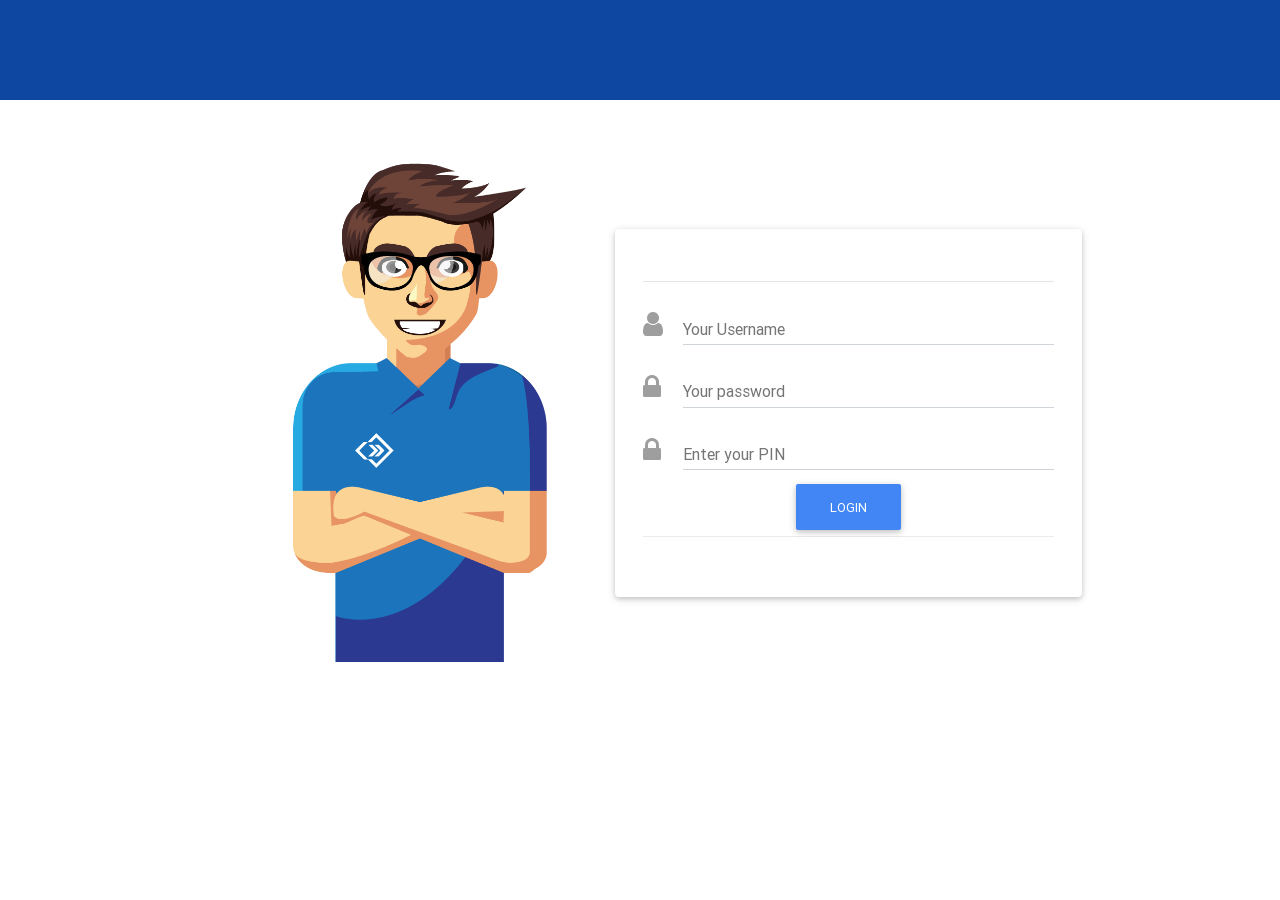
<file: weekends/app/index.html>
<html>
<head>
	 <meta charset="utf-8">
    <meta name="viewport" content="width=device-width, initial-scale=1, shrink-to-fit=no">
    <meta http-equiv="x-ua-compatible" content="ie=edge">
<title>JuanUPserve</title>
 <link rel="shortcut icon" href="./resources/weekends_bw.png"></link>
      <!-- Font Awesome -->
    <link rel="stylesheet" href="./resources/font-awesome/4.7.0/css/font-awesome.min.css">
    <link rel="stylesheet" href="./resources/jicon/jicon.css">

    <!-- Bootstrap core CSS -->
    <link href="./resources/css/bootstrap.min.css" rel="stylesheet">

    <!-- Material Design Bootstrap -->
    <link href="./resources/css/mdb.min.css" rel="stylesheet">

    <link href="./resources/css/addons/datatables.min.css" rel="stylesheet">
    <link rel="stylesheet" href="./resources/sweetalert/dist/sweetalert.css">


     <link rel="stylesheet" type="text/css" href="./resources/animate.min.css"/>
     <link rel="stylesheet" type="text/css" href="./style.css"/>

<style type="text/css">

@-webkit-keyframes mymove {
  0%   {top: 0px;}
  25%  {top: 3px;}
  75%  {top: 0px}
  100% {top: 3px;}
}


.moveupdown{
-webkit-animation: mymove 7s infinite;	
position:absolute;
}
 

</style>

<!-- Global site tag (gtag.js) - Google Analytics -->
<script async src="https://www.googletagmanager.com/gtag/js?id=UA-132888799-1"></script>
<script>
  window.dataLayer = window.dataLayer || [];
  function gtag(){dataLayer.push(arguments);}
  gtag('js', new Date());

  gtag('config', 'UA-132888799-1');
</script>


</head>
<body id='mainbody' style='background:#fff;'>



</body>

   <!-- SCRIPTS -->
    <!-- JQuery -->
    <script type="text/javascript" src="./resources/js/jquery-3.3.1.min.js"></script>

    <!-- Tooltips -->
    <script type="text/javascript" src="./resources/js/popper.min.js"></script>

    <!-- Bootstrap core JavaScript -->
    <script type="text/javascript" src="./resources/js/bootstrap.min.js"></script>

    <!-- MDB core JavaScript -->
    <script type="text/javascript" src="./resources/js/mdb.min.js"></script>
     <script type="text/javascript" src="./resources/sweetalert/dist/sweetalert.min.js"></script>

    <script type="text/javascript" src="./resources/js/addons/datatables.min.js"></script>
    <script type="text/javascript" src="./resources/localforage.min.js"></script>
  





      <script type="text/javascript" src="./script.js"></script>
      <script type="text/javascript" src="./login.js"></script>
      <script type="text/javascript" src="./main_app.js"></script><!-- Most waiter apps -->
      <script type="text/javascript" src="./kitchen_app.js"></script><!-- Most kitchen apps -->
      <script type="text/javascript" src="./cashier_app.js"></script><!-- Most Cashier apps -->
      <script type="text/javascript">


$(document).ready(function(){
logoutifsessionexpires();


});

      </script>
</html>
</file>
<file: weekends/app/resources/jicon/jicon.css>
@font-face {
  font-family: 'jicon';
  src:  url('jicon.eot?i6e0m6');
  src:  url('jicon.eot?i6e0m6#iefix') format('embedded-opentype'),
    url('jicon.ttf?i6e0m6') format('truetype'),
    url('jicon.woff?i6e0m6') format('woff'),
    url('jicon.svg?i6e0m6#icon') format('svg');
  font-weight: normal;
  font-style: normal;
}

[class^="jicon-"], [class*=" jicon-"] {
  /* use !important to prevent issues with browser extensions that change jicon */
  font-family: 'jicon' !important;
  speak: none;
  font-style: normal;
  font-weight: normal;
  font-variant: normal;
  text-transform: none;
  line-height: 1;

  /* Better Font Rendering =========== */
  -webkit-font-smoothing: antialiased;
  -moz-osx-font-smoothing: grayscale;
}

.jicon-vip:before {
  content: "\e900";
}
.jicon-misc:before {
  content: "\e901";
}
.jicon-bar:before {
  content: "\e902";
}
.jicon-beef:before {
  content: "\e903";
}
.jicon-beverages:before {
  content: "\e904";
}
.jicon-burger:before {
  content: "\e905";
}
.jicon-chicken:before {
  content: "\e906";
}
.jicon-coffee:before {
  content: "\e907";
}
.jicon-dessert:before {
  content: "\e908";
}
.jicon-pasta:before {
  content: "\e909";
}
.jicon-pizza:before {
  content: "\e90a";
}
.jicon-pork:before {
  content: "\e90b";
}
.jicon-sandwich:before {
  content: "\e90c";
}
.jicon-vegetables:before {
  content: "\e90d";
}
.jicon-admin:before {
  content: "\e90e";
}
.jicon-appetizer:before {
  content: "\e90f";
}
.jicon-dine-in:before {
  content: "\e910";
}
.jicon-payout:before {
  content: "\e911";
}
.jicon-status:before {
  content: "\e912";
}
.jicon-takeout:before {
  content: "\e913";
}
</file>
<file: weekends/app/resources/sweetalert/dist/sweetalert.css>
body.stop-scrolling {
  height: 100%;
  overflow: hidden; }

.sweet-overlay {
  background-color: black;
  /* IE8 */
  -ms-filter: "progid:DXImageTransform.Microsoft.Alpha(Opacity=40)";
  /* IE8 */
  background-color: rgba(0, 0, 0, 0.4);
  position: fixed;
  left: 0;
  right: 0;
  top: 0;
  bottom: 0;
  display: none;
  z-index: 10000; }

.sweet-alert {
  background-color: white;
  font-family: 'Open Sans', 'Helvetica Neue', Helvetica, Arial, sans-serif;
  width: 478px;
  padding: 17px;
  border-radius: 5px;
  text-align: center;
  position: fixed;
  left: 50%;
  top: 50%;
  margin-left: -256px;
  margin-top: -200px;
  overflow: hidden;
  display: none;
  z-index: 99999; }
  @media all and (max-width: 540px) {
    .sweet-alert {
      width: auto;
      margin-left: 0;
      margin-right: 0;
      left: 15px;
      right: 15px; } }
  .sweet-alert h2 {
    color: #575757;
    font-size: 30px;
    text-align: center;
    font-weight: 600;
    text-transform: none;
    position: relative;
    margin: 25px 0;
    padding: 0;
    line-height: 40px;
    display: block; }
  .sweet-alert p {
    color: #797979;
    font-size: 16px;
    text-align: center;
    font-weight: 300;
    position: relative;
    text-align: inherit;
    float: none;
    margin: 0;
    padding: 0;
    line-height: normal; }
  .sweet-alert fieldset {
    border: none;
    position: relative; }
  .sweet-alert .sa-error-container {
    background-color: #f1f1f1;
    margin-left: -17px;
    margin-right: -17px;
    overflow: hidden;
    padding: 0 10px;
    max-height: 0;
    webkit-transition: padding 0.15s, max-height 0.15s;
    transition: padding 0.15s, max-height 0.15s; }
    .sweet-alert .sa-error-container.show {
      padding: 10px 0;
      max-height: 100px;
      webkit-transition: padding 0.2s, max-height 0.2s;
      transition: padding 0.25s, max-height 0.25s; }
    .sweet-alert .sa-error-container .icon {
      display: inline-block;
      width: 24px;
      height: 24px;
      border-radius: 50%;
      background-color: #ea7d7d;
      color: white;
      line-height: 24px;
      text-align: center;
      margin-right: 3px; }
    .sweet-alert .sa-error-container p {
      display: inline-block; }
  .sweet-alert .sa-input-error {
    position: absolute;
    top: 29px;
    right: 26px;
    width: 20px;
    height: 20px;
    opacity: 0;
    -webkit-transform: scale(0.5);
    transform: scale(0.5);
    -webkit-transform-origin: 50% 50%;
    transform-origin: 50% 50%;
    -webkit-transition: all 0.1s;
    transition: all 0.1s; }
    .sweet-alert .sa-input-error::before, .sweet-alert .sa-input-error::after {
      content: "";
      width: 20px;
      height: 6px;
      background-color: #f06e57;
      border-radius: 3px;
      position: absolute;
      top: 50%;
      margin-top: -4px;
      left: 50%;
      margin-left: -9px; }
    .sweet-alert .sa-input-error::before {
      -webkit-transform: rotate(-45deg);
      transform: rotate(-45deg); }
    .sweet-alert .sa-input-error::after {
      -webkit-transform: rotate(45deg);
      transform: rotate(45deg); }
    .sweet-alert .sa-input-error.show {
      opacity: 1;
      -webkit-transform: scale(1);
      transform: scale(1); }
  .sweet-alert input {
    width: 100%;
    box-sizing: border-box;
    border-radius: 3px;
    border: 1px solid #d7d7d7;
    height: 43px;
    margin-top: 10px;
    margin-bottom: 17px;
    font-size: 18px;
    box-shadow: inset 0px 1px 1px rgba(0, 0, 0, 0.06);
    padding: 0 12px;
    display: none;
    -webkit-transition: all 0.3s;
    transition: all 0.3s; }
    .sweet-alert input:focus {
      outline: none;
      box-shadow: 0px 0px 3px #c4e6f5;
      border: 1px solid #b4dbed; }
      .sweet-alert input:focus::-moz-placeholder {
        transition: opacity 0.3s 0.03s ease;
        opacity: 0.5; }
      .sweet-alert input:focus:-ms-input-placeholder {
        transition: opacity 0.3s 0.03s ease;
        opacity: 0.5; }
      .sweet-alert input:focus::-webkit-input-placeholder {
        transition: opacity 0.3s 0.03s ease;
        opacity: 0.5; }
    .sweet-alert input::-moz-placeholder {
      color: #bdbdbd; }
    .sweet-alert input:-ms-input-placeholder {
      color: #bdbdbd; }
    .sweet-alert input::-webkit-input-placeholder {
      color: #bdbdbd; }
  .sweet-alert.show-input input {
    display: block; }
  .sweet-alert .sa-confirm-button-container {
    display: inline-block;
    position: relative; }
  .sweet-alert .la-ball-fall {
    position: absolute;
    left: 50%;
    top: 50%;
    margin-left: -27px;
    margin-top: 4px;
    opacity: 0;
    visibility: hidden; }
  .sweet-alert button {
    background-color: #8CD4F5;
    color: white;
    border: none;
    box-shadow: none;
    font-size: 17px;
    font-weight: 500;
    -webkit-border-radius: 4px;
    border-radius: 5px;
    padding: 10px 32px;
    margin: 26px 5px 0 5px;
    cursor: pointer; }
    .sweet-alert button:focus {
      outline: none;
      box-shadow: 0 0 2px rgba(128, 179, 235, 0.5), inset 0 0 0 1px rgba(0, 0, 0, 0.05); }
    .sweet-alert button:hover {
      background-color: #7ecff4; }
    .sweet-alert button:active {
      background-color: #5dc2f1; }
    .sweet-alert button.cancel {
      background-color: #C1C1C1; }
      .sweet-alert button.cancel:hover {
        background-color: #b9b9b9; }
      .sweet-alert button.cancel:active {
        background-color: #a8a8a8; }
      .sweet-alert button.cancel:focus {
        box-shadow: rgba(197, 205, 211, 0.8) 0px 0px 2px, rgba(0, 0, 0, 0.0470588) 0px 0px 0px 1px inset !important; }
    .sweet-alert button[disabled] {
      opacity: .6;
      cursor: default; }
    .sweet-alert button.confirm[disabled] {
      color: transparent; }
      .sweet-alert button.confirm[disabled] ~ .la-ball-fall {
        opacity: 1;
        visibility: visible;
        transition-delay: 0s; }
    .sweet-alert button::-moz-focus-inner {
      border: 0; }
  .sweet-alert[data-has-cancel-button=false] button {
    box-shadow: none !important; }
  .sweet-alert[data-has-confirm-button=false][data-has-cancel-button=false] {
    padding-bottom: 40px; }
  .sweet-alert .sa-icon {
    width: 80px;
    height: 80px;
    border: 4px solid gray;
    -webkit-border-radius: 40px;
    border-radius: 40px;
    border-radius: 50%;
    margin: 20px auto;
    padding: 0;
    position: relative;
    box-sizing: content-box; }
    .sweet-alert .sa-icon.sa-error {
      border-color: #F27474; }
      .sweet-alert .sa-icon.sa-error .sa-x-mark {
        position: relative;
        display: block; }
      .sweet-alert .sa-icon.sa-error .sa-line {
        position: absolute;
        height: 5px;
        width: 47px;
        background-color: #F27474;
        display: block;
        top: 37px;
        border-radius: 2px; }
        .sweet-alert .sa-icon.sa-error .sa-line.sa-left {
          -webkit-transform: rotate(45deg);
          transform: rotate(45deg);
          left: 17px; }
        .sweet-alert .sa-icon.sa-error .sa-line.sa-right {
          -webkit-transform: rotate(-45deg);
          transform: rotate(-45deg);
          right: 16px; }
    .sweet-alert .sa-icon.sa-warning {
      border-color: #F8BB86; }
      .sweet-alert .sa-icon.sa-warning .sa-body {
        position: absolute;
        width: 5px;
        height: 47px;
        left: 50%;
        top: 10px;
        -webkit-border-radius: 2px;
        border-radius: 2px;
        margin-left: -2px;
        background-color: #F8BB86; }
      .sweet-alert .sa-icon.sa-warning .sa-dot {
        position: absolute;
        width: 7px;
        height: 7px;
        -webkit-border-radius: 50%;
        border-radius: 50%;
        margin-left: -3px;
        left: 50%;
        bottom: 10px;
        background-color: #F8BB86; }
    .sweet-alert .sa-icon.sa-info {
      border-color: #C9DAE1; }
      .sweet-alert .sa-icon.sa-info::before {
        content: "";
        position: absolute;
        width: 5px;
        height: 29px;
        left: 50%;
        bottom: 17px;
        border-radius: 2px;
        margin-left: -2px;
        background-color: #C9DAE1; }
      .sweet-alert .sa-icon.sa-info::after {
        content: "";
        position: absolute;
        width: 7px;
        height: 7px;
        border-radius: 50%;
        margin-left: -3px;
        top: 19px;
        background-color: #C9DAE1; }
    .sweet-alert .sa-icon.sa-success {
      border-color: #A5DC86; }
      .sweet-alert .sa-icon.sa-success::before, .sweet-alert .sa-icon.sa-success::after {
        content: '';
        -webkit-border-radius: 40px;
        border-radius: 40px;
        border-radius: 50%;
        position: absolute;
        width: 60px;
        height: 120px;
        background: white;
        -webkit-transform: rotate(45deg);
        transform: rotate(45deg); }
      .sweet-alert .sa-icon.sa-success::before {
        -webkit-border-radius: 120px 0 0 120px;
        border-radius: 120px 0 0 120px;
        top: -7px;
        left: -33px;
        -webkit-transform: rotate(-45deg);
        transform: rotate(-45deg);
        -webkit-transform-origin: 60px 60px;
        transform-origin: 60px 60px; }
      .sweet-alert .sa-icon.sa-success::after {
        -webkit-border-radius: 0 120px 120px 0;
        border-radius: 0 120px 120px 0;
        top: -11px;
        left: 30px;
        -webkit-transform: rotate(-45deg);
        transform: rotate(-45deg);
        -webkit-transform-origin: 0px 60px;
        transform-origin: 0px 60px; }
      .sweet-alert .sa-icon.sa-success .sa-placeholder {
        width: 80px;
        height: 80px;
        border: 4px solid rgba(165, 220, 134, 0.2);
        -webkit-border-radius: 40px;
        border-radius: 40px;
        border-radius: 50%;
        box-sizing: content-box;
        position: absolute;
        left: -4px;
        top: -4px;
        z-index: 2; }
      .sweet-alert .sa-icon.sa-success .sa-fix {
        width: 5px;
        height: 90px;
        background-color: white;
        position: absolute;
        left: 28px;
        top: 8px;
        z-index: 1;
        -webkit-transform: rotate(-45deg);
        transform: rotate(-45deg); }
      .sweet-alert .sa-icon.sa-success .sa-line {
        height: 5px;
        background-color: #A5DC86;
        display: block;
        border-radius: 2px;
        position: absolute;
        z-index: 2; }
        .sweet-alert .sa-icon.sa-success .sa-line.sa-tip {
          width: 25px;
          left: 14px;
          top: 46px;
          -webkit-transform: rotate(45deg);
          transform: rotate(45deg); }
        .sweet-alert .sa-icon.sa-success .sa-line.sa-long {
          width: 47px;
          right: 8px;
          top: 38px;
          -webkit-transform: rotate(-45deg);
          transform: rotate(-45deg); }
    .sweet-alert .sa-icon.sa-custom {
      background-size: contain;
      border-radius: 0;
      border: none;
      background-position: center center;
      background-repeat: no-repeat; }

/*
 * Animations
 */
@-webkit-keyframes showSweetAlert {
  0% {
    transform: scale(0.7);
    -webkit-transform: scale(0.7); }
  45% {
    transform: scale(1.05);
    -webkit-transform: scale(1.05); }
  80% {
    transform: scale(0.95);
    -webkit-transform: scale(0.95); }
  100% {
    transform: scale(1);
    -webkit-transform: scale(1); } }

@keyframes showSweetAlert {
  0% {
    transform: scale(0.7);
    -webkit-transform: scale(0.7); }
  45% {
    transform: scale(1.05);
    -webkit-transform: scale(1.05); }
  80% {
    transform: scale(0.95);
    -webkit-transform: scale(0.95); }
  100% {
    transform: scale(1);
    -webkit-transform: scale(1); } }

@-webkit-keyframes hideSweetAlert {
  0% {
    transform: scale(1);
    -webkit-transform: scale(1); }
  100% {
    transform: scale(0.5);
    -webkit-transform: scale(0.5); } }

@keyframes hideSweetAlert {
  0% {
    transform: scale(1);
    -webkit-transform: scale(1); }
  100% {
    transform: scale(0.5);
    -webkit-transform: scale(0.5); } }

@-webkit-keyframes slideFromTop {
  0% {
    top: 0%; }
  100% {
    top: 50%; } }

@keyframes slideFromTop {
  0% {
    top: 0%; }
  100% {
    top: 50%; } }

@-webkit-keyframes slideToTop {
  0% {
    top: 50%; }
  100% {
    top: 0%; } }

@keyframes slideToTop {
  0% {
    top: 50%; }
  100% {
    top: 0%; } }

@-webkit-keyframes slideFromBottom {
  0% {
    top: 70%; }
  100% {
    top: 50%; } }

@keyframes slideFromBottom {
  0% {
    top: 70%; }
  100% {
    top: 50%; } }

@-webkit-keyframes slideToBottom {
  0% {
    top: 50%; }
  100% {
    top: 70%; } }

@keyframes slideToBottom {
  0% {
    top: 50%; }
  100% {
    top: 70%; } }

.showSweetAlert[data-animation=pop] {
  -webkit-animation: showSweetAlert 0.3s;
  animation: showSweetAlert 0.3s; }

.showSweetAlert[data-animation=none] {
  -webkit-animation: none;
  animation: none; }

.showSweetAlert[data-animation=slide-from-top] {
  -webkit-animation: slideFromTop 0.3s;
  animation: slideFromTop 0.3s; }

.showSweetAlert[data-animation=slide-from-bottom] {
  -webkit-animation: slideFromBottom 0.3s;
  animation: slideFromBottom 0.3s; }

.hideSweetAlert[data-animation=pop] {
  -webkit-animation: hideSweetAlert 0.2s;
  animation: hideSweetAlert 0.2s; }

.hideSweetAlert[data-animation=none] {
  -webkit-animation: none;
  animation: none; }

.hideSweetAlert[data-animation=slide-from-top] {
  -webkit-animation: slideToTop 0.4s;
  animation: slideToTop 0.4s; }

.hideSweetAlert[data-animation=slide-from-bottom] {
  -webkit-animation: slideToBottom 0.3s;
  animation: slideToBottom 0.3s; }

@-webkit-keyframes animateSuccessTip {
  0% {
    width: 0;
    left: 1px;
    top: 19px; }
  54% {
    width: 0;
    left: 1px;
    top: 19px; }
  70% {
    width: 50px;
    left: -8px;
    top: 37px; }
  84% {
    width: 17px;
    left: 21px;
    top: 48px; }
  100% {
    width: 25px;
    left: 14px;
    top: 45px; } }

@keyframes animateSuccessTip {
  0% {
    width: 0;
    left: 1px;
    top: 19px; }
  54% {
    width: 0;
    left: 1px;
    top: 19px; }
  70% {
    width: 50px;
    left: -8px;
    top: 37px; }
  84% {
    width: 17px;
    left: 21px;
    top: 48px; }
  100% {
    width: 25px;
    left: 14px;
    top: 45px; } }

@-webkit-keyframes animateSuccessLong {
  0% {
    width: 0;
    right: 46px;
    top: 54px; }
  65% {
    width: 0;
    right: 46px;
    top: 54px; }
  84% {
    width: 55px;
    right: 0px;
    top: 35px; }
  100% {
    width: 47px;
    right: 8px;
    top: 38px; } }

@keyframes animateSuccessLong {
  0% {
    width: 0;
    right: 46px;
    top: 54px; }
  65% {
    width: 0;
    right: 46px;
    top: 54px; }
  84% {
    width: 55px;
    right: 0px;
    top: 35px; }
  100% {
    width: 47px;
    right: 8px;
    top: 38px; } }

@-webkit-keyframes rotatePlaceholder {
  0% {
    transform: rotate(-45deg);
    -webkit-transform: rotate(-45deg); }
  5% {
    transform: rotate(-45deg);
    -webkit-transform: rotate(-45deg); }
  12% {
    transform: rotate(-405deg);
    -webkit-transform: rotate(-405deg); }
  100% {
    transform: rotate(-405deg);
    -webkit-transform: rotate(-405deg); } }

@keyframes rotatePlaceholder {
  0% {
    transform: rotate(-45deg);
    -webkit-transform: rotate(-45deg); }
  5% {
    transform: rotate(-45deg);
    -webkit-transform: rotate(-45deg); }
  12% {
    transform: rotate(-405deg);
    -webkit-transform: rotate(-405deg); }
  100% {
    transform: rotate(-405deg);
    -webkit-transform: rotate(-405deg); } }

.animateSuccessTip {
  -webkit-animation: animateSuccessTip 0.75s;
  animation: animateSuccessTip 0.75s; }

.animateSuccessLong {
  -webkit-animation: animateSuccessLong 0.75s;
  animation: animateSuccessLong 0.75s; }

.sa-icon.sa-success.animate::after {
  -webkit-animation: rotatePlaceholder 4.25s ease-in;
  animation: rotatePlaceholder 4.25s ease-in; }

@-webkit-keyframes animateErrorIcon {
  0% {
    transform: rotateX(100deg);
    -webkit-transform: rotateX(100deg);
    opacity: 0; }
  100% {
    transform: rotateX(0deg);
    -webkit-transform: rotateX(0deg);
    opacity: 1; } }

@keyframes animateErrorIcon {
  0% {
    transform: rotateX(100deg);
    -webkit-transform: rotateX(100deg);
    opacity: 0; }
  100% {
    transform: rotateX(0deg);
    -webkit-transform: rotateX(0deg);
    opacity: 1; } }

.animateErrorIcon {
  -webkit-animation: animateErrorIcon 0.5s;
  animation: animateErrorIcon 0.5s; }

@-webkit-keyframes animateXMark {
  0% {
    transform: scale(0.4);
    -webkit-transform: scale(0.4);
    margin-top: 26px;
    opacity: 0; }
  50% {
    transform: scale(0.4);
    -webkit-transform: scale(0.4);
    margin-top: 26px;
    opacity: 0; }
  80% {
    transform: scale(1.15);
    -webkit-transform: scale(1.15);
    margin-top: -6px; }
  100% {
    transform: scale(1);
    -webkit-transform: scale(1);
    margin-top: 0;
    opacity: 1; } }

@keyframes animateXMark {
  0% {
    transform: scale(0.4);
    -webkit-transform: scale(0.4);
    margin-top: 26px;
    opacity: 0; }
  50% {
    transform: scale(0.4);
    -webkit-transform: scale(0.4);
    margin-top: 26px;
    opacity: 0; }
  80% {
    transform: scale(1.15);
    -webkit-transform: scale(1.15);
    margin-top: -6px; }
  100% {
    transform: scale(1);
    -webkit-transform: scale(1);
    margin-top: 0;
    opacity: 1; } }

.animateXMark {
  -webkit-animation: animateXMark 0.5s;
  animation: animateXMark 0.5s; }

@-webkit-keyframes pulseWarning {
  0% {
    border-color: #F8D486; }
  100% {
    border-color: #F8BB86; } }

@keyframes pulseWarning {
  0% {
    border-color: #F8D486; }
  100% {
    border-color: #F8BB86; } }

.pulseWarning {
  -webkit-animation: pulseWarning 0.75s infinite alternate;
  animation: pulseWarning 0.75s infinite alternate; }

@-webkit-keyframes pulseWarningIns {
  0% {
    background-color: #F8D486; }
  100% {
    background-color: #F8BB86; } }

@keyframes pulseWarningIns {
  0% {
    background-color: #F8D486; }
  100% {
    background-color: #F8BB86; } }

.pulseWarningIns {
  -webkit-animation: pulseWarningIns 0.75s infinite alternate;
  animation: pulseWarningIns 0.75s infinite alternate; }

@-webkit-keyframes rotate-loading {
  0% {
    transform: rotate(0deg); }
  100% {
    transform: rotate(360deg); } }

@keyframes rotate-loading {
  0% {
    transform: rotate(0deg); }
  100% {
    transform: rotate(360deg); } }

/* Internet Explorer 9 has some special quirks that are fixed here */
/* The icons are not animated. */
/* This file is automatically merged into sweet-alert.min.js through Gulp */
/* Error icon */
.sweet-alert .sa-icon.sa-error .sa-line.sa-left {
  -ms-transform: rotate(45deg) \9; }

.sweet-alert .sa-icon.sa-error .sa-line.sa-right {
  -ms-transform: rotate(-45deg) \9; }

/* Success icon */
.sweet-alert .sa-icon.sa-success {
  border-color: transparent\9; }

.sweet-alert .sa-icon.sa-success .sa-line.sa-tip {
  -ms-transform: rotate(45deg) \9; }

.sweet-alert .sa-icon.sa-success .sa-line.sa-long {
  -ms-transform: rotate(-45deg) \9; }

/*!
 * Load Awesome v1.1.0 (http://github.danielcardoso.net/load-awesome/)
 * Copyright 2015 Daniel Cardoso <@DanielCardoso>
 * Licensed under MIT
 */
.la-ball-fall,
.la-ball-fall > div {
  position: relative;
  -webkit-box-sizing: border-box;
  -moz-box-sizing: border-box;
  box-sizing: border-box; }

.la-ball-fall {
  display: block;
  font-size: 0;
  color: #fff; }

.la-ball-fall.la-dark {
  color: #333; }

.la-ball-fall > div {
  display: inline-block;
  float: none;
  background-color: currentColor;
  border: 0 solid currentColor; }

.la-ball-fall {
  width: 54px;
  height: 18px; }

.la-ball-fall > div {
  width: 10px;
  height: 10px;
  margin: 4px;
  border-radius: 100%;
  opacity: 0;
  -webkit-animation: ball-fall 1s ease-in-out infinite;
  -moz-animation: ball-fall 1s ease-in-out infinite;
  -o-animation: ball-fall 1s ease-in-out infinite;
  animation: ball-fall 1s ease-in-out infinite; }

.la-ball-fall > div:nth-child(1) {
  -webkit-animation-delay: -200ms;
  -moz-animation-delay: -200ms;
  -o-animation-delay: -200ms;
  animation-delay: -200ms; }

.la-ball-fall > div:nth-child(2) {
  -webkit-animation-delay: -100ms;
  -moz-animation-delay: -100ms;
  -o-animation-delay: -100ms;
  animation-delay: -100ms; }

.la-ball-fall > div:nth-child(3) {
  -webkit-animation-delay: 0ms;
  -moz-animation-delay: 0ms;
  -o-animation-delay: 0ms;
  animation-delay: 0ms; }

.la-ball-fall.la-sm {
  width: 26px;
  height: 8px; }

.la-ball-fall.la-sm > div {
  width: 4px;
  height: 4px;
  margin: 2px; }

.la-ball-fall.la-2x {
  width: 108px;
  height: 36px; }

.la-ball-fall.la-2x > div {
  width: 20px;
  height: 20px;
  margin: 8px; }

.la-ball-fall.la-3x {
  width: 162px;
  height: 54px; }

.la-ball-fall.la-3x > div {
  width: 30px;
  height: 30px;
  margin: 12px; }

/*
 * Animation
 */
@-webkit-keyframes ball-fall {
  0% {
    opacity: 0;
    -webkit-transform: translateY(-145%);
    transform: translateY(-145%); }
  10% {
    opacity: .5; }
  20% {
    opacity: 1;
    -webkit-transform: translateY(0);
    transform: translateY(0); }
  80% {
    opacity: 1;
    -webkit-transform: translateY(0);
    transform: translateY(0); }
  90% {
    opacity: .5; }
  100% {
    opacity: 0;
    -webkit-transform: translateY(145%);
    transform: translateY(145%); } }

@-moz-keyframes ball-fall {
  0% {
    opacity: 0;
    -moz-transform: translateY(-145%);
    transform: translateY(-145%); }
  10% {
    opacity: .5; }
  20% {
    opacity: 1;
    -moz-transform: translateY(0);
    transform: translateY(0); }
  80% {
    opacity: 1;
    -moz-transform: translateY(0);
    transform: translateY(0); }
  90% {
    opacity: .5; }
  100% {
    opacity: 0;
    -moz-transform: translateY(145%);
    transform: translateY(145%); } }

@-o-keyframes ball-fall {
  0% {
    opacity: 0;
    -o-transform: translateY(-145%);
    transform: translateY(-145%); }
  10% {
    opacity: .5; }
  20% {
    opacity: 1;
    -o-transform: translateY(0);
    transform: translateY(0); }
  80% {
    opacity: 1;
    -o-transform: translateY(0);
    transform: translateY(0); }
  90% {
    opacity: .5; }
  100% {
    opacity: 0;
    -o-transform: translateY(145%);
    transform: translateY(145%); } }

@keyframes ball-fall {
  0% {
    opacity: 0;
    -webkit-transform: translateY(-145%);
    -moz-transform: translateY(-145%);
    -o-transform: translateY(-145%);
    transform: translateY(-145%); }
  10% {
    opacity: .5; }
  20% {
    opacity: 1;
    -webkit-transform: translateY(0);
    -moz-transform: translateY(0);
    -o-transform: translateY(0);
    transform: translateY(0); }
  80% {
    opacity: 1;
    -webkit-transform: translateY(0);
    -moz-transform: translateY(0);
    -o-transform: translateY(0);
    transform: translateY(0); }
  90% {
    opacity: .5; }
  100% {
    opacity: 0;
    -webkit-transform: translateY(145%);
    -moz-transform: translateY(145%);
    -o-transform: translateY(145%);
    transform: translateY(145%); } }
</file>
<file: weekends/app/style.css>
::-webkit-scrollbar{width:10px;height:10px}
::-webkit-scrollbar-track{background:#f1f1f1}
::-webkit-scrollbar-thumb{background:rgba(0,0,0,.2)}
::-webkit-scrollbar-thumb:hover{background:#555}


.table-responsive::-webkit-scrollbar{width:7px;height:7px}
.table-responsive::-webkit-scrollbar-track{background:#f1f1f1; border-radius:10px}
.table-responsive::-webkit-scrollbar-thumb{border-radius:10px;background:rgba(0,0,0,.2)}
.table-responsive::-webkit-scrollbar-thumb:hover{background:#555}



.menu-scroll::-webkit-scrollbar{width:7px;height:7px}
.menu-scroll::-webkit-scrollbar-track{background:#f1f1f1; border-radius:10px}
.menu-scroll::-webkit-scrollbar-thumb{border-radius:10px;background:rgba(0,0,0,.1)}
.menu-scroll::-webkit-scrollbar-thumb:hover{background:#555}


/* Login */
.login-container{
margin-left:-40px; padding-right:30%;	padding-top:13%;
}

#juan-login{
position:fixed; width:40%;	left:160px;
}



@media(max-width: 991px ){

.login-container{
margin-left:0px; padding-left:20%; padding-right:20%;	padding-top:5%;
}

#juan-login{
position:fixed; width:40%;	left:290px; display:none;
}

}


@media(max-width:681px){

.login-container{
margin-left:0px; padding-left:3%; padding-right:3%;	padding-top:5%;
}

#logn-card{ border:none; box-shadow:none;}
}






/*main app*/




.side-nav .collapsible a { color:#000; }

.side-nav .collapsible a:hover { color:#000; }



.jse-tile{
width:100%; margin-bottom:20px; height:200px; box-shadow:0 0 3px rgba(0,0,0,0.2);
border-radius:6%;
}

.jse-tile-sm{
width:100%; margin-bottom:20px; height:auto; box-shadow:0 0 3px rgba(0,0,0,0.2);
border-radius:6%;
background: #fff;
}



.jse-tile:hover{
 box-shadow:0 0 5px rgba(0,0,0,0.3);

}





.jse-tile-body1{
 width:100%; height:100px; background:#4285f4;
   border-bottom: 10px solid transparent;	
border-radius:6% 6% 0% 0%;
}




.jse-tile-body2{
 width:99%; height:100px; background:#fff;	
border-radius:0% 0% 6% 6%;
}


.jse-tile-body21{
 width:99%; height:auto; background:#fff;	
border-radius:0% 0% 6% 6%;
padding:1%;
}




.jse-tile-txt{
	float: right; font-weight:bold; margin-right:6%;
	font-size:13px;
	word-wrap:break-word;
}

.jse-table-tile-texts{
	font-size: 11px;
	padding-left:5%; 
}

.jse-table-tile-container{
padding-top:2%;
}



.jse-tile-txt-item{
	float: left; font-weight:bold; margin-right:0%;
	font-size:11px;
	word-wrap:break-word;

}

.jse-tile-txt-ord{
	float: center; font-weight:bold; margin-right:0%;
	font-size:11px;
	word-wrap:break-word;

}

.jse-tile-number{
	font-size: 60px; color:#fff;
}

.jse-table-tile-tbl-title{
	background:#fff; font-weight: bold; font-size:12px;
}


.jse-tile-txt-item1{ font-size:11px; font-weight:bold; }

.jse-table-tile-texts-menu{
	font-size: 15px;
	padding-left:5%; 
	color:rgba(0,0,0,0.6);
}


.jse-head-tbl_title{
font-weight:bold; padding:1%; font-size:13px; 

}

.jse-fill-height{

height:-moz-available;
height:-webkit-fill-available;
height:fill-available;

}

.jse-container-1{
	padding:3%;
}

.jse-croll-ynotx{
	overflow-x:hidden;
	overflow-y:scroll;
}


.jse-divider-col1{
float:left; width:25%;
}



.jse-divider-col2{
float:left; width:40%;
}



.jse-divider-col3{
float:left; width:35%;
}


.jse-divider-half{
float:left; width:90%;
}
.jse-divider-third{
float:left; width:10%;
}


.jse-divider-col_div3{
float:left; width:33.3333%;
}

.jse-divider-col_div31{
float:left; width:33.3333%;
}

.order-tile-time-txt{ font-size: 9px; color:rgba(0,0,0,0.5);}

.order-tile-time-txt-lg{ font-size: 12px; color:rgba(0,0,0,0.5);}


.jse-tab-panel{
	text-align: center; padding:2%; width:100%;
}

.jse-tab-panel.active{
	background-color:#0275d8;
	color:#fff;
}

.jse-tab-panel.initial{
	background-color:#fff;
	
}

.jse-border-bottom-line{
	border-bottom:solid 1px rgba(0,0,0,0.2);
}





#poi_menu2{
	display: none;
}


.menusetcont{ display: flex; }


@media(max-width:1026px){
.jse-divider-col1{
float:left; width:100%;
margin-bottom:3%;
}

.jse-divider-col_div31{
float:left; width:100%; margin-bottom:3%;
}
.jse-divider-col_div3{
float:left; width:100%;
margin-bottom:3%;
display: none;	
}

.jse-divider-col2{
float:left; width:100%;
margin-bottom:3%;
display: none;
}

.jse-divider-col3{
float:left; width:100%; 
margin-bottom:3%; display:none;
}

.jse-tab-panel.initial{
background-color:#0275d8;
	color:#fff;
	
}


.din_order_customer{
	font-size: 11px;
}



#poi_menu2{
	display: flex;
}
#poi_menu1{
	display: none;
}











}


@media(max-width:997px){
	#jse-head-tbl_title{ padding-top:30px; }
}





.js-col-xs4{
	width:33.33%;
}

.jcol-sm-4{
width:33.33%;	
}


.jcol-sm-3{
width:25%;	
}


@media(max-width:575px){

.js-col-xs4{
	width:33.33%;
	padding:2%;
}

.jcol-xs-4{
	width:50%;
}

.jcol-xs-3{
	width: 50%;
}


}

.js-bottom-txt{
	font-size:19px;
}

.ord_setcont{
	display:none;
}


.orders-tbl_head{
	 margin-right:0; margin-left:0; background:#4285f4; margin-top:58px; padding-top:2%; padding-left:2%; padding-bottom:1%; padding-right:2%;
}
.ord-col-6{
	float: left; width:50%;
}

.jse-tile-txt-ord2{
color:#000;	font-size:14px; font-weight:bold;
}


.jse-sm-head{
	font-size:13px; font-weight: bold; color:rgba(0,0,0,0.7);
}

.bottom-nv3{ display: none;}
</file>
